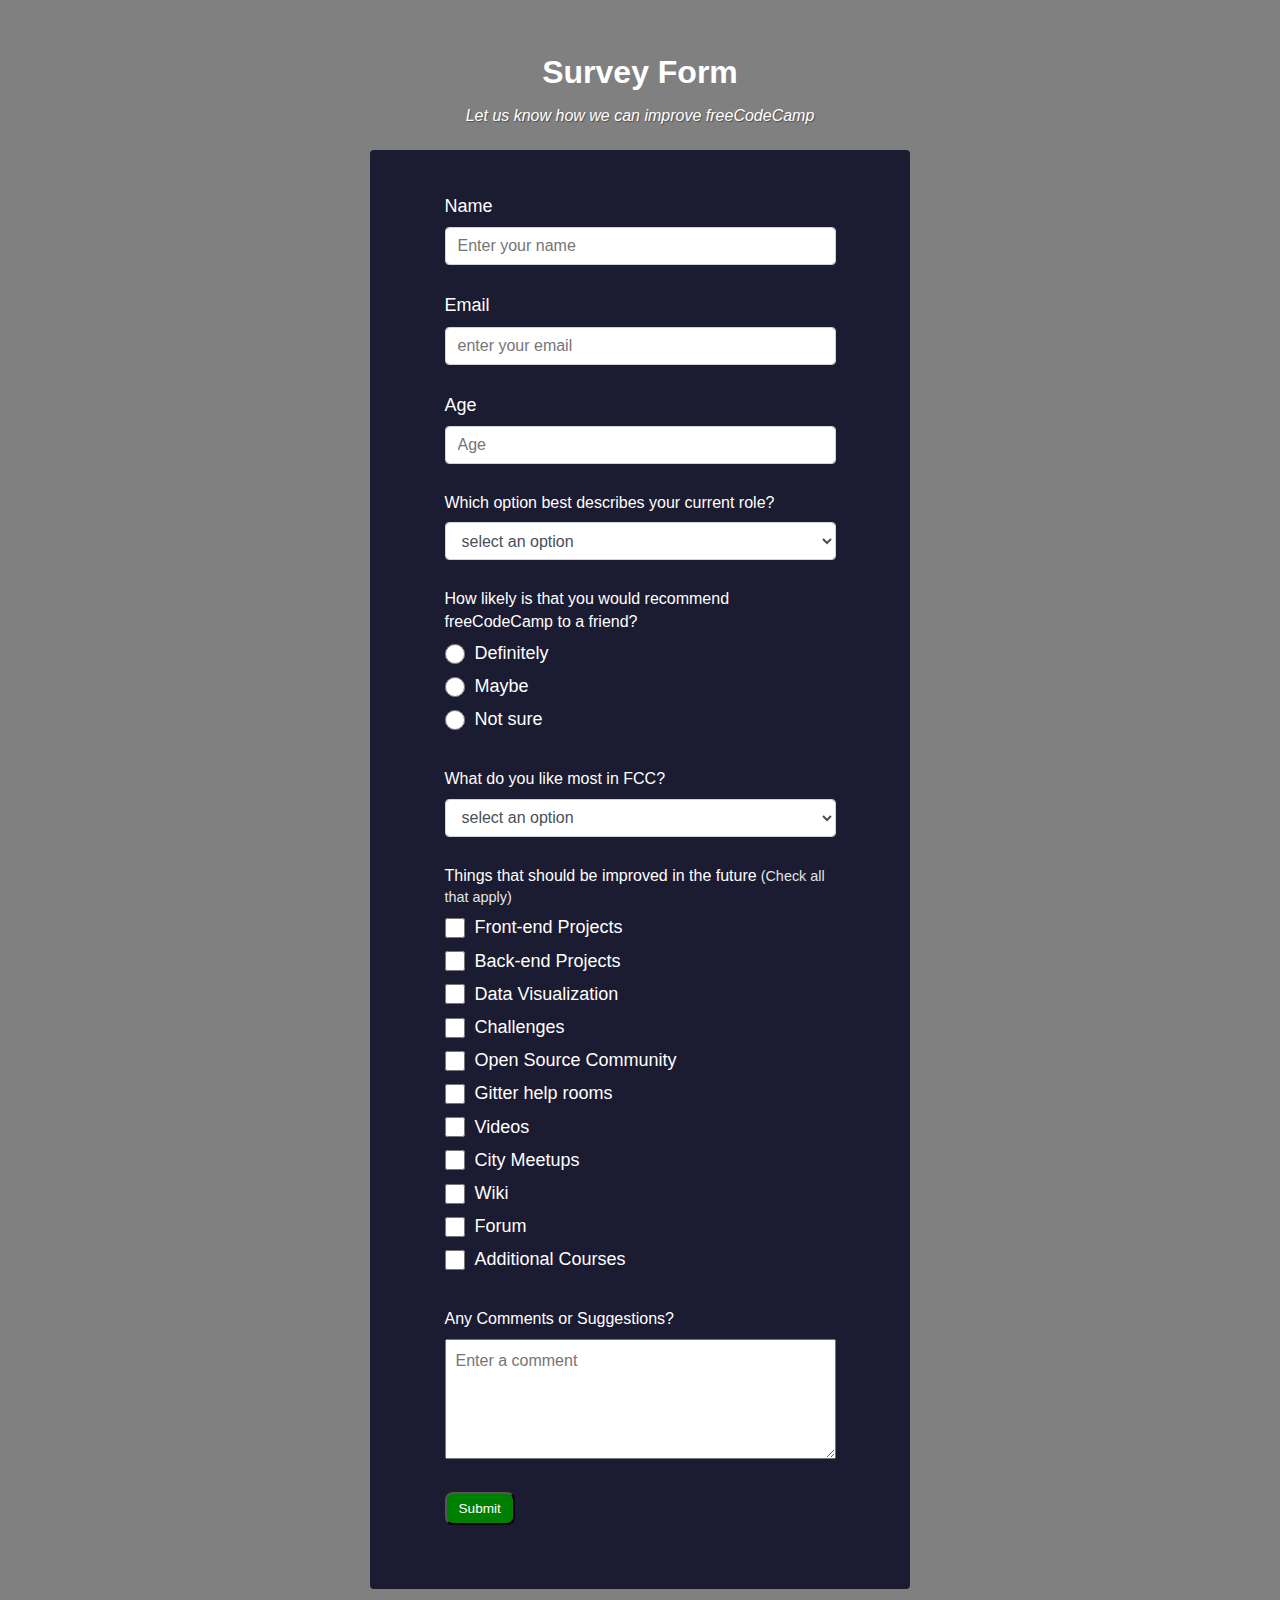
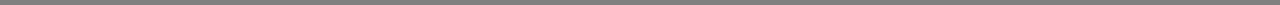
<file: Survey Form/index.html>
<script src="https://cdn.freecodecamp.org/testable-projects-fcc/v1/bundle.js"></script>

<!--
Hello Camper!
For now, the test suite only works in Chrome! Please read the README below in the JS Editor before beginning. Feel free to delete this message once you have read it. Good luck and Happy Coding!
- The freeCodeCamp Team
-->
<!DOCTYPE html>

<html lang="en">

<head>
    <meta charset="utf-8">
    <title>Build a Survey Form</title>
    <meta name="description" content="FCC Web Design Project">
    <meta name="author" content="Anh Nguyen">
    <link rel="stylesheet" href="styles.css">
</head>

<body class="container">
<header class="header">
    <h1 id="title" class="text-center">Survey Form</h1>
    <p id="description" class="description text-center">
        Let us know how we can improve freeCodeCamp</p>
</header>

<form id="survey-form">
    <!-- identification fields -->
    <div class="form-group">
        <label id="name-label" for="name">Name</label>
        <input id="name" name="name" type="text" class="form-control" placeholder="Enter your name" required>
    </div>
    <div class="form-group">
        <label for="Email" id="email-label">Email </label>
        <input id="email" name="email" type="email" class="form-control" placeholder="enter your email" required>
    </div>
    <div class="form-group">
        <label for="number" id="number-label">Age </label>
        <input id="number" name="number" type="number" class="form-control" placeholder="Age" min="1" max="100" required>
    </div>

    <!-- Which option best describes your current role -->
    <div class="form-group">
        <p>Which option best describes your current role?</p>
        <select id="dropdown" name="role" form="survey-form" class="form-control" required>
            <option disabled selected value>select an option</option>
            <option value="student">Student</option>
            <option value="full-time-job">Full time job</option>
            <option value="full-time-learner">Full time learner</option>
            <option value="prefer-not">Prefer not to say</option>
            <option value="other">Other</option>
        </select>
    </div>

    <!-- How likely is that you would recommend freeCodeCamp to a friend -->
    <div class="form-group">
        <p>How likely is that you would recommend freeCodeCamp to a friend?</p>
        <label>
            <input type="radio" name="recommend" id="r_definitely" class="input-radio" value="definitely" required>Definitely
        </label>
        <label>
            <input type="radio" name="recommend" id="r_maybe" class="input-radio" value="maybe" required>Maybe
        </label>
        <label>
            <input type="radio" name="recommend" id="r_not_sure" class="input-radio" value="notsure" required>Not sure
        </label>
    </div>

    <!-- What do you like most in FCC -->
    <div class="form-group">
        <p>What do you like most in FCC?</p>
        <select id="likethemost" name="mostlike" class="form-control">
            <option disabled selected value>select an option</option>
            <option value="challenges">Challenges</option>
            <option value="projects">Projects</option>
            <option value="community">Community</option>
            <option value="open-source">Open Source</option>
        </select>
    </div>

    <!-- Things that should be improved in the future -->
    <div class="form-group">
        <p>Things that should be improved in the future<span class="clue">(Check all that apply)</span></p>
        <label>
            <input type="checkbox" name="checks" value="fep" class="input-checkbox">Front-end Projects
        </label>
        <label>
            <input type="checkbox" name="checks" value="bep" class="input-checkbox">Back-end Projects
        </label>
        <label>
            <input type="checkbox" name="checks" value="datav" class="input-checkbox">Data Visualization
        </label>
        <label>
            <input type="checkbox" name="checks" value="chlgs" class="input-checkbox">Challenges
        </label>
        <label>
            <input type="checkbox" name="checks" value="osc" class="input-checkbox">Open Source Community
        </label>
        <label>
            <input type="checkbox" name="checks" value="ghr" class="input-checkbox">Gitter help rooms
        </label>
        <label>
            <input type="checkbox" name="checks" value="vid" class="input-checkbox">Videos
        </label>
        <label>
            <input type="checkbox" name="checks" class="input-checkbox" value="meet">City Meetups
        </label>
        <label>
            <input type="checkbox" name="checks" class="input-checkbox" value="wiki">Wiki
        </label>
        <label>
            <input type="checkbox" name="checks" class="input-checkbox" value="forum">Forum
        </label>
        <label>
            <input type="checkbox" name="checks" value="addcours" class="input-checkbox">Additional Courses
        </label>
    </div>

    <!-- Any Comments or Suggestions -->
    <div class="form-group">
        <p>Any Comments or Suggestions?</p>
        <textarea id="comments" class="input-textarea" name="comment" placeholder="Enter a comment"></textarea>
    </div>

    <!-- submit -->
    <div class="form-group">
        <button id="submit" type="submit">Submit</button>
    </div>
</form>

</div>

</body>

</html>
</file>
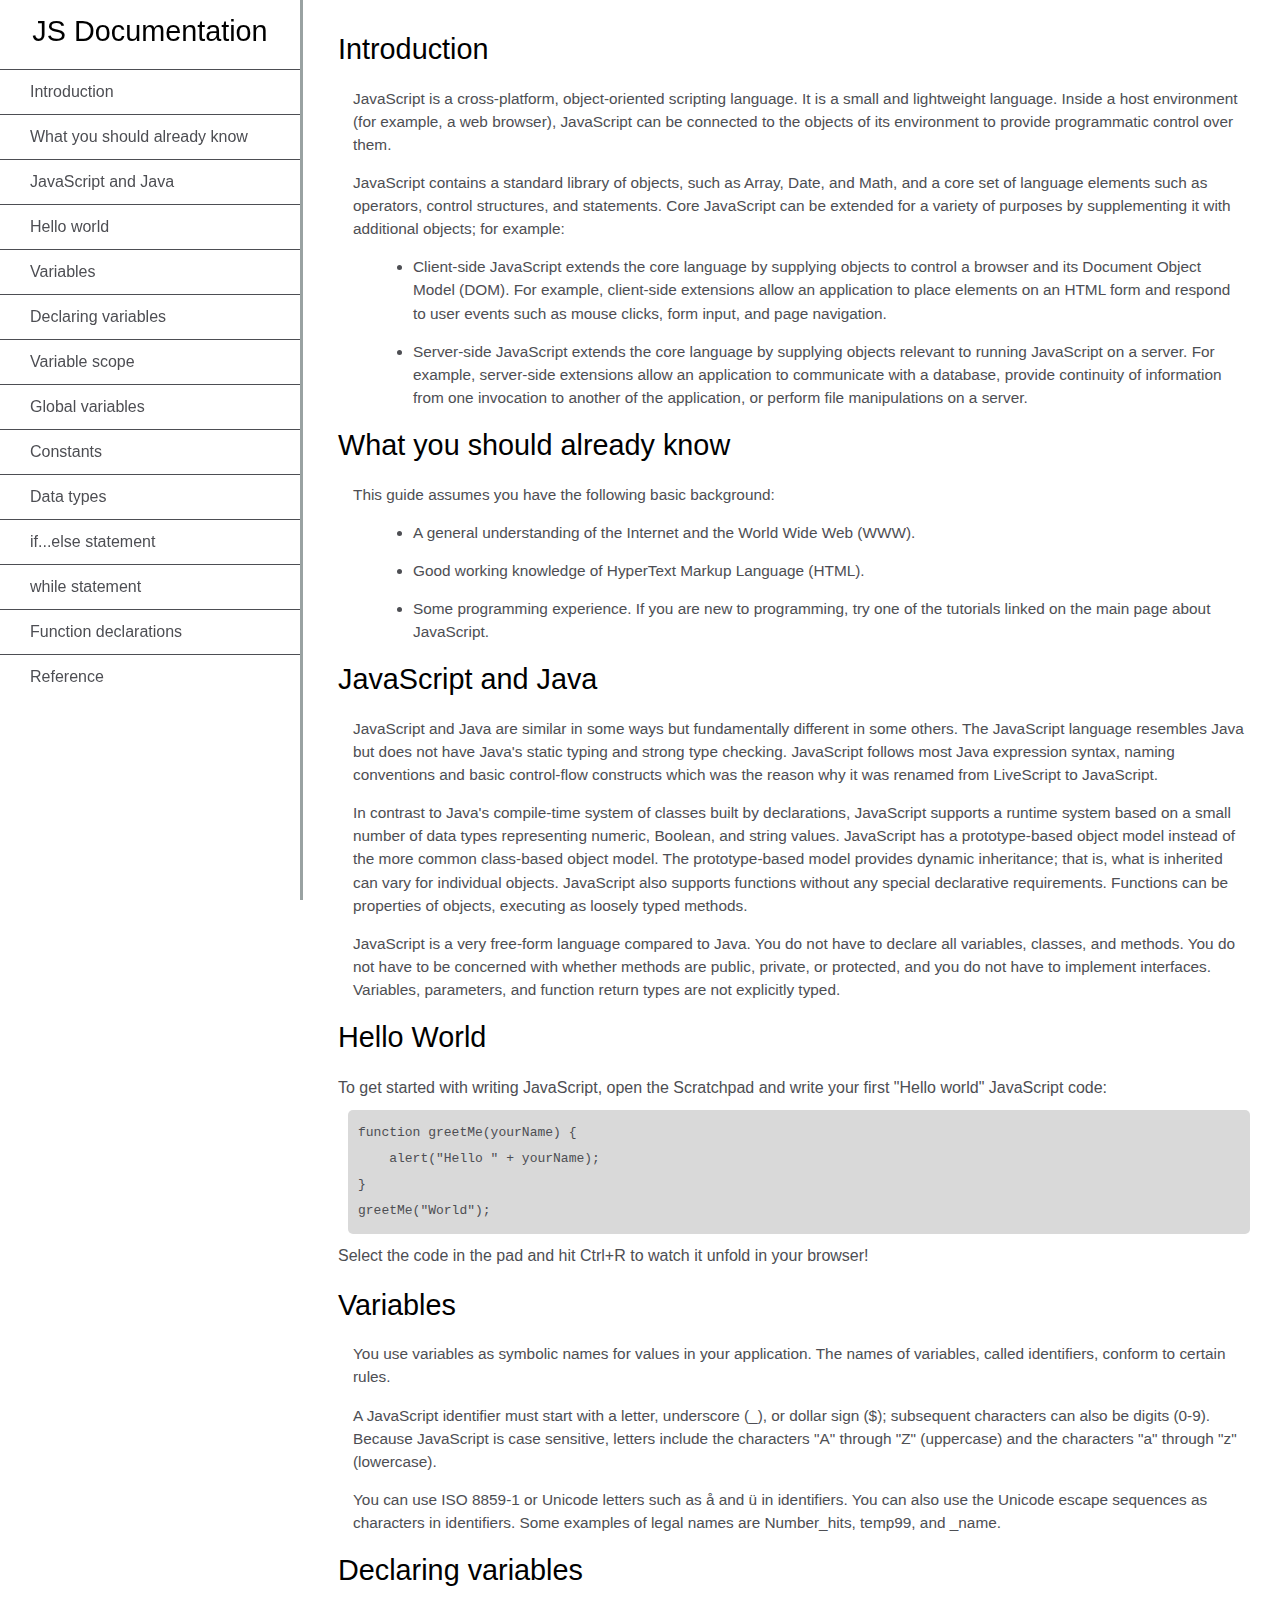
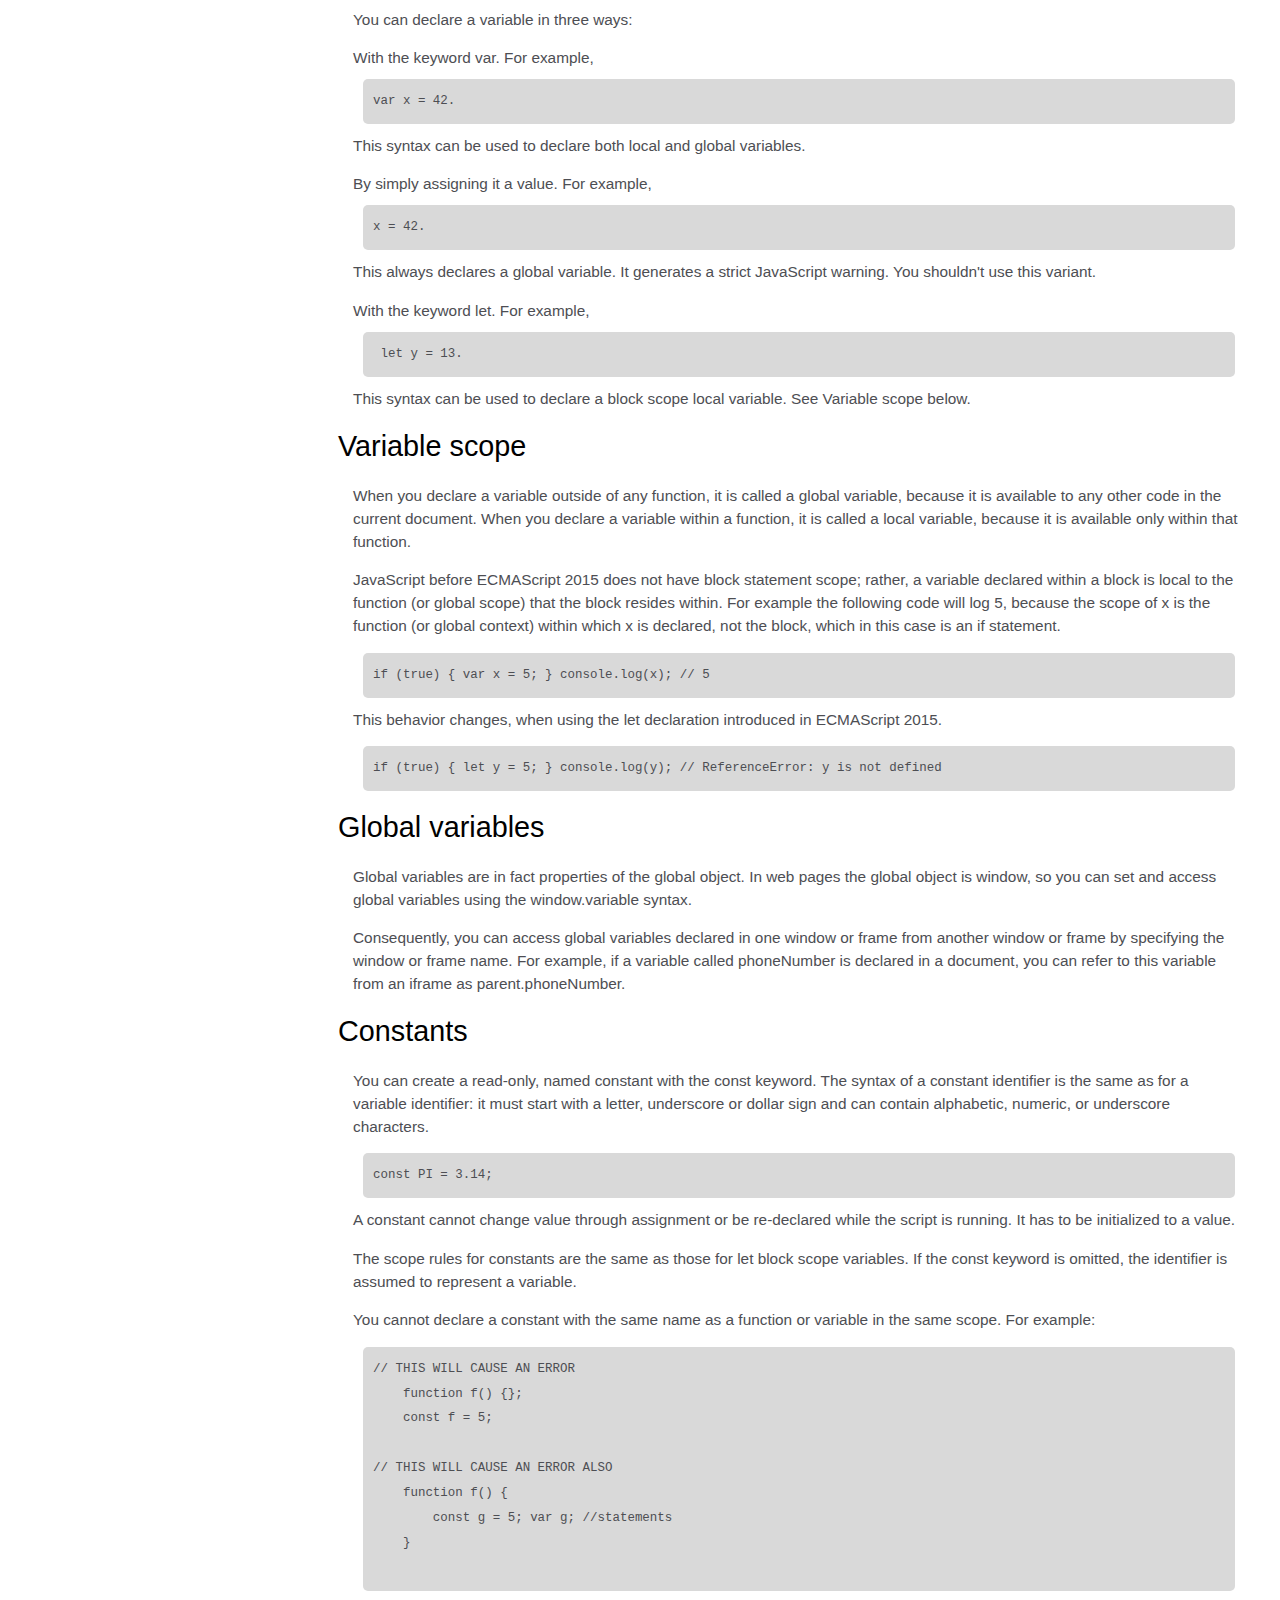
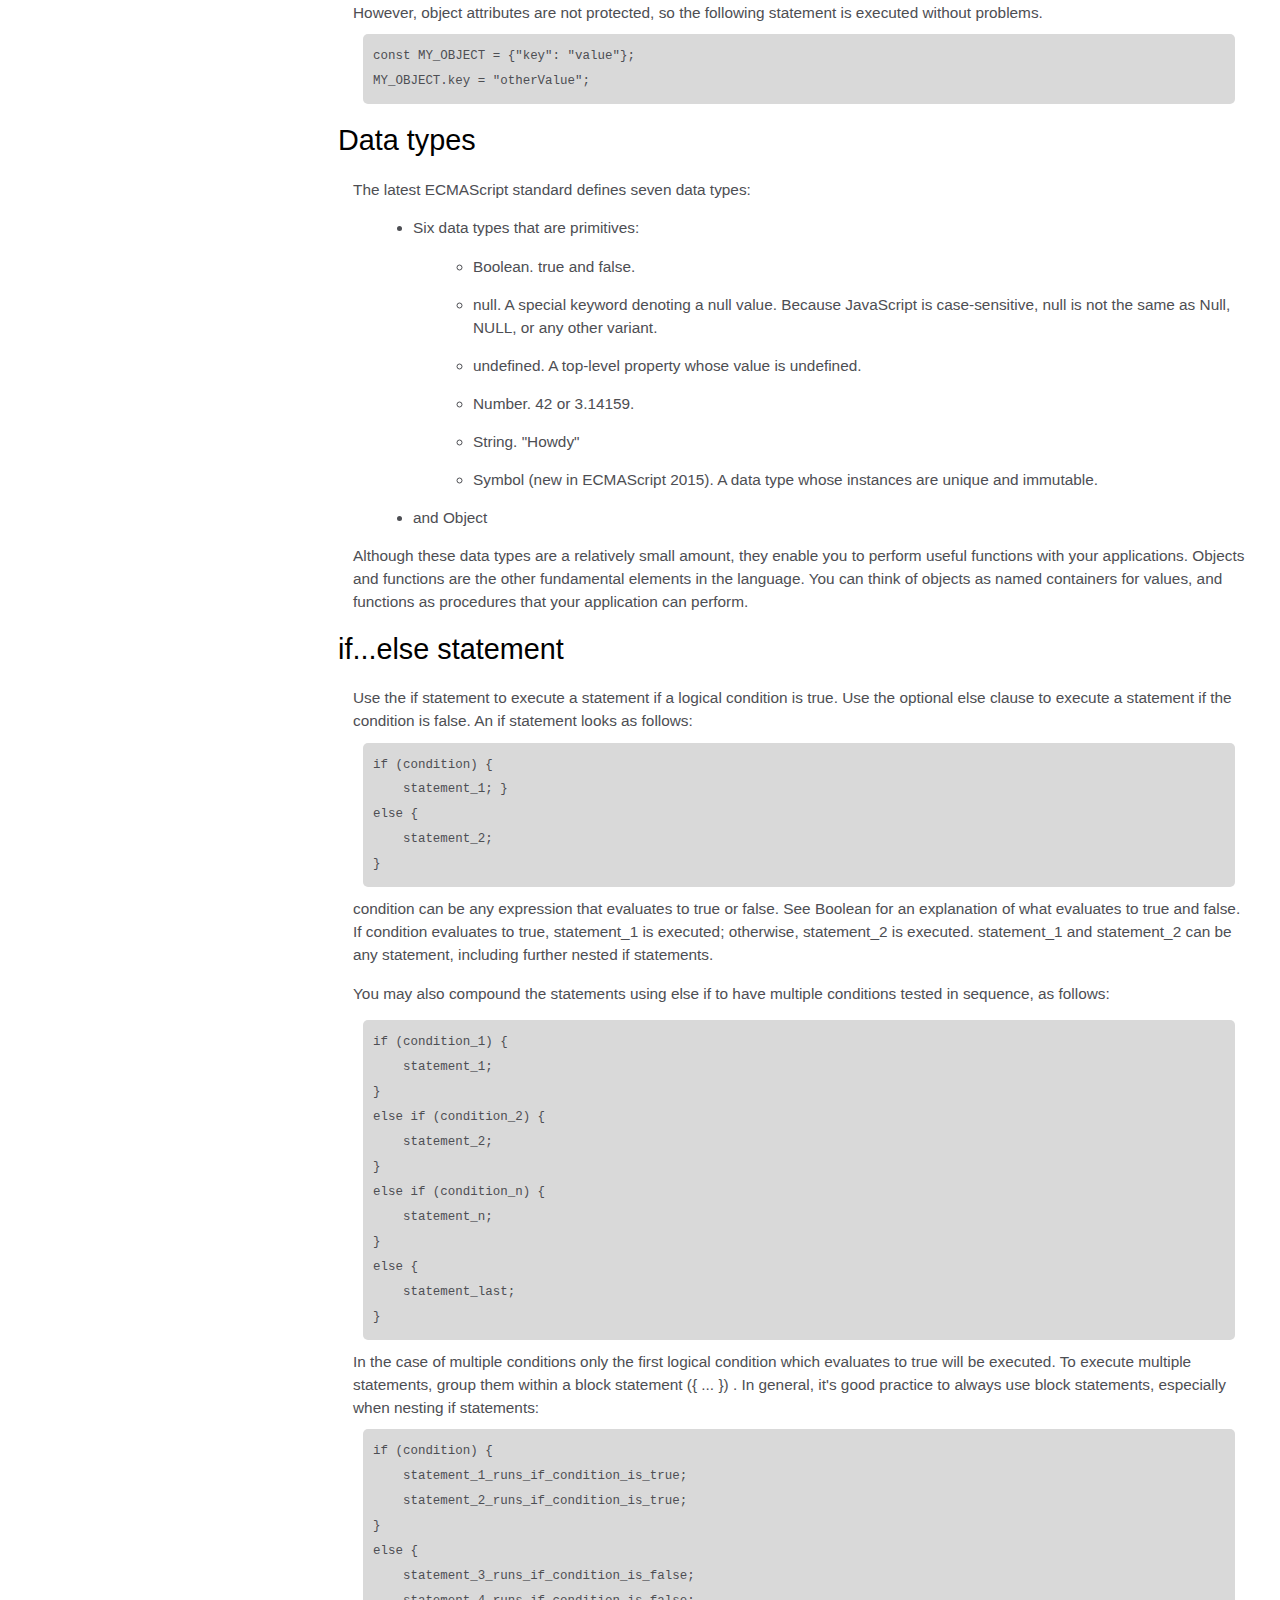
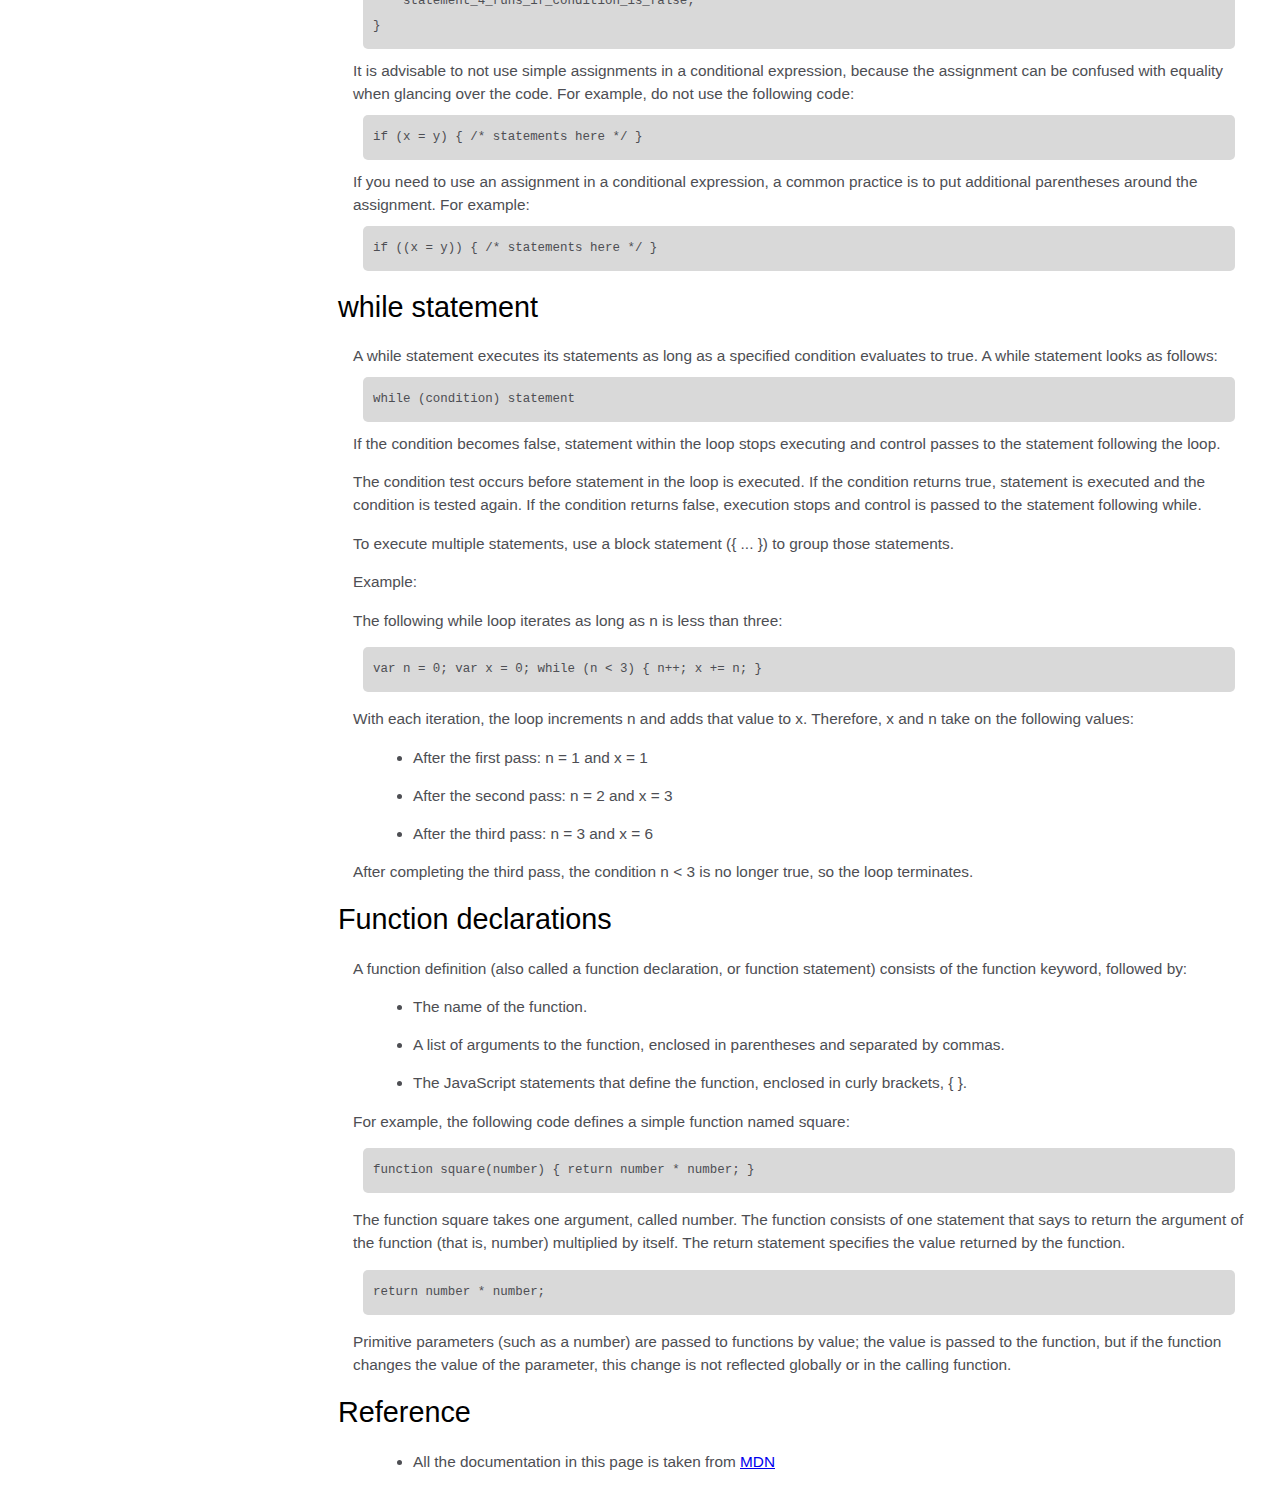
<file: Techinical Document Page/index.html>
<!DOCTYPE html>
<html lang="en">
<head>
	<meta charset="UTF-8">
	<title>Technical Document Page - FCC</title>
	<meta name="description" content="FCC Web Design Project"/>
	<link rel="stylesheet" href="styles.css"/>
</head>
<body>
<nav id="navbar">
	<header>JS Documentation</header>
	<ul>
		<!--	Introduction	-->
		<li>
			<a class="nav-link" href="#Introduction">Introduction</a>
		</li>
		<!--	What you should already know	-->
		<li>
			<a class="nav-link" href="#What_you_should_already_know">What you should already know</a>
		</li>
		<!--	JavaScript vs Java	-->
		<li>
			<a class="nav-link" href="#JavaScript_and_Java">JavaScript and Java</a>
		</li>
		<!--	Hello_World	-->
		<li>
			<a class="nav-link" href="#Hello_world">Hello world</a>
		</li>
		<!--	Variables	-->
		<li>
			<a class="nav-link" href="#Variables">Variables</a>
		</li>
		<!--	Declaring_variables	-->
		<li>
			<a class="nav-link" href="#Declaring_variables">Declaring variables</a>
		</li>
		<!--	Variable_scope	-->
		<li>
			<a class="nav-link" href="#Variable_scope">Variable scope</a>
		</li>
		<!--	Global_variables	-->
		<li>
			<a class="nav-link" href="#Global_variables">Global variables</a>
		</li>
		<!--	Constants	-->
		<li>
			<a class="nav-link" href="#Constants">Constants</a>
		</li>
		<!--	Data_types	-->
		<li>
			<a class="nav-link" href="#Data_types">Data types</a>
		</li>
		<!--	if...else_statement	-->
		<li>
			<a class="nav-link" href="#if...else_statement">if...else statement</a>
		</li>
		<!--	while_statement	-->
		<li>
			<a class="nav-link" href="#while_statement">while statement</a>
		</li>
		<!--	Function_declarations	-->
		<li>
			<a class="nav-link" href="#Function_declarations">Function declarations</a>
		</li>
		<!--	Reference	-->
		<li>
			<a class="nav-link" href="#Reference">Reference</a>
		</li>
	</ul>
</nav>
<main id="main-doc">
	<!--  Introduction  -->
	<section class="main-section" id="Introduction">
		<header>Introduction</header>
		<article>
			<p>
				JavaScript is a cross-platform, object-oriented scripting language. It
				is a small and lightweight language. Inside a host environment (for
				example, a web browser), JavaScript can be connected to the objects of
				its environment to provide programmatic control over them.
			</p>
			<p>
				JavaScript contains a standard library of objects, such as Array, Date,
				and Math, and a core set of language elements such as operators, control
				structures, and statements. Core JavaScript can be extended for a
				variety of purposes by supplementing it with additional objects; for
				example:
			</p>
			<ul>
				<li>
					Client-side JavaScript extends the core language by supplying objects
					to control a browser and its Document Object Model (DOM). For example,
					client-side extensions allow an application to place elements on an
					HTML form and respond to user events such as mouse clicks, form input,
					and page navigation.
				</li>
				<li>
					Server-side JavaScript extends the core language by supplying objects
					relevant to running JavaScript on a server. For example, server-side
					extensions allow an application to communicate with a database,
					provide continuity of information from one invocation to another of
					the application, or perform file manipulations on a server.
				</li>
			</ul>
		</article>
	</section>

	<!--  What you should already know  -->
	<section class="main-section" id="What_you_should_already_know">
		<header>What you should already know</header>
		<article>
			<p>
				This guide assumes you have the following basic background:
			</p>
			<ul>
				<li>
					A general understanding of the Internet and the World Wide Web (WWW).
				</li>
				<li>
					Good working knowledge of HyperText Markup Language (HTML).
				</li>
				<li>
					Some programming experience. If you are new to programming, try one of the tutorials linked on the
					main page about JavaScript.
				</li>
			</ul>
		</article>
	</section>

	<!--  JavaScript_and_Java  -->
	<section class="main-section" id="JavaScript_and_Java">
		<header>JavaScript and Java</header>
		<article>
			<p>
				JavaScript and Java are similar in some ways but fundamentally different in some others.
				The JavaScript language resembles Java but does not have Java's static typing and strong type checking.
				JavaScript follows most Java expression syntax, naming conventions and basic control-flow constructs
				which was the reason why it was renamed from LiveScript to JavaScript.
			</p>
			<p>
				In contrast to Java's compile-time system of classes built by declarations, JavaScript supports a
				runtime system based on a small number of data types representing numeric, Boolean, and string values.
				JavaScript has a prototype-based object model instead of the more common class-based object model. The
				prototype-based model provides dynamic inheritance; that is, what is inherited can vary for individual
				objects. JavaScript also supports functions without any special declarative requirements. Functions can
				be properties of objects, executing as loosely typed methods.
			</p>
			<p>
				JavaScript is a very free-form language compared to Java. You do not have to declare all variables,
				classes, and methods. You do not have to be concerned with whether methods are public, private, or
				protected, and you do not have to implement interfaces. Variables, parameters, and function return types
				are not explicitly typed.
			</p>
		</article>
	</section>

	<!--  Hello World  -->
	<section class="main-section" id="Hello_world">
		<header>Hello World</header>
		<p>
			To get started with writing JavaScript, open the Scratchpad and write your
			first "Hello world" JavaScript code:
            <code>function greetMe(yourName) {
    alert("Hello " + yourName);
}
greetMe("World");</code>
			Select the code in the pad and hit Ctrl+R to watch it unfold in your browser!
		</p>
	</section>

	<!--  Variables  -->
	<section class="main-section" id="Variables">
		<header>Variables</header>
		<article>
			<p>
				You use variables as symbolic names for values in your application. The
				names of variables, called identifiers, conform to certain rules.
			</p>
			<p>
				A JavaScript identifier must start with a letter, underscore (_), or
				dollar sign ($); subsequent characters can also be digits (0-9). Because
				JavaScript is case sensitive, letters include the characters "A" through
				"Z" (uppercase) and the characters "a" through "z" (lowercase).
			</p>
			<p>
				You can use ISO 8859-1 or Unicode letters such as å and ü in identifiers.
				You can also use the Unicode escape sequences as characters in
				identifiers. Some examples of legal names are Number_hits, temp99, and
				_name.
			</p>
		</article>
	</section>

	<!--  Declaring_variables  -->
	<section class="main-section" id="Declaring_variables">
		<header>Declaring variables</header>
		<article>
			You can declare a variable in three ways:
			<p>
				With the keyword var. For example,
				<code>var x = 42.</code>
				This syntax can be used to declare both local and global variables.
			</p>
			<p>
				By simply assigning it a value. For example,
				<code>x = 42.</code>
				This always declares a global variable. It generates a strict JavaScript
				warning. You shouldn't use this variant.
			</p>
			<p>
				With the keyword let. For example,
				<code> let y = 13.</code>
				This syntax can be used to declare a block scope local variable. See Variable scope below.
			</p>
		</article>
	</section>

	<!--  Variable_scope  -->
	<section class="main-section" id="Variable_scope">
		<header>Variable scope</header>
		<article>
			<p>
				When you declare a variable outside of any function, it is called a
				global variable, because it is available to any other code in the
				current document. When you declare a variable within a function, it is
				called a local variable, because it is available only within that
				function.
			</p>
			<p>
				JavaScript before ECMAScript 2015 does not have block statement scope;
				rather, a variable declared within a block is local to the function (or
				global scope) that the block resides within. For example the following
				code will log 5, because the scope of x is the function (or global
				context) within which x is declared, not the block, which in this case
				is an if statement.
			</p>
			<p>
                <code>if (true) { var x = 5; } console.log(x); // 5</code>
				This behavior changes, when using the let declaration introduced in
				ECMAScript 2015.
			</p>
                <code>if (true) { let y = 5; } console.log(y); // ReferenceError: y is not defined</code>
		</article>
	</section>

	<!--  Global_variables  -->
	<section class="main-section" id="Global_variables">
		<header>Global variables</header>
		<article>
			<p>
				Global variables are in fact properties of the global object. In web
				pages the global object is window, so you can set and access global
				variables using the window.variable syntax.
			</p>
			<p>
				Consequently, you can access global variables declared in one window or
				frame from another window or frame by specifying the window or frame
				name. For example, if a variable called phoneNumber is declared in a
				document, you can refer to this variable from an iframe as
				parent.phoneNumber.
			</p>
		</article>
	</section>

	<!--  Constants  -->
	<section class="main-section" id="Constants">
		<header>Constants</header>
		<article>
			<p>
				You can create a read-only, named constant with the const keyword. The
				syntax of a constant identifier is the same as for a variable
				identifier: it must start with a letter, underscore or dollar sign and
				can contain alphabetic, numeric, or underscore characters.
			</p>
			<p>
                <code>const PI = 3.14;</code>
				A constant cannot change value through assignment or be re-declared
				while the script is running. It has to be initialized to a value.
			</p>
			<p>
				The scope rules for constants are the same as those for let block scope
				variables. If the const keyword is omitted, the identifier is assumed to
				represent a variable.
			</p>
			<p>
				You cannot declare a constant with the same name as a function or
				variable in the same scope. For example:
			</p>
			<code>// THIS WILL CAUSE AN ERROR
    function f() {};
    const f = 5;

// THIS WILL CAUSE AN ERROR ALSO
    function f() {
        const g = 5; var g; //statements
    }
            </code>
			However, object attributes are not protected, so the following statement
			is executed without problems.<code>const MY_OBJECT = {"key": "value"};
MY_OBJECT.key = "otherValue";</code>
		</article>
	</section>

	<!--  Data_types  -->
	<section class="main-section" id="Data_types">
		<header>Data types</header>
		<article>
			<p>The latest ECMAScript standard defines seven data types:</p>
			<ul>
				<li>
					<p>Six data types that are primitives:</p>
					<ul>
						<li>Boolean. true and false.</li>
						<li>
							null. A special keyword denoting a null value. Because JavaScript
							is case-sensitive, null is not the same as Null, NULL, or any
							other variant.
						</li>
						<li>undefined. A top-level property whose value is undefined.</li>
						<li>Number. 42 or 3.14159.</li>
						<li>String. "Howdy"</li>
						<li>
							Symbol (new in ECMAScript 2015). A data type whose instances are
							unique and immutable.
						</li>
					</ul>
				</li>
				<li>and Object</li>
			</ul>
			Although these data types are a relatively small amount, they enable you
			to perform useful functions with your applications. Objects and functions
			are the other fundamental elements in the language. You can think of
			objects as named containers for values, and functions as procedures that
			your application can perform.
		</article>
	</section>

	<!--  if...else_statement  -->
	<section class="main-section" id="if...else_statement">
		<header>if...else statement</header>
		<article>
			Use the if statement to execute a statement if a logical condition is
			true. Use the optional else clause to execute a statement if the condition
			is false. An if statement looks as follows:
			<code>if (condition) {
    statement_1; }
else {
    statement_2;
}</code>
			condition can be any expression that evaluates to true or false. See
			Boolean for an explanation of what evaluates to true and false. If
			condition evaluates to true, statement_1 is executed; otherwise,
			statement_2 is executed. statement_1 and statement_2 can be any statement,
			including further nested if statements.
			<p>
				You may also compound the statements using else if to have multiple
				conditions tested in sequence, as follows:
			</p>
			<code>if (condition_1) {
    statement_1;
}
else if (condition_2) {
    statement_2;
}
else if (condition_n) {
    statement_n;
}
else {
    statement_last;
}</code>
			In the case of multiple conditions only the first logical condition which
			evaluates to true will be executed. To execute multiple statements, group
			them within a block statement ({ ... }) . In general, it's good practice
			to always use block statements, especially when nesting if statements:
			<code>if (condition) {
    statement_1_runs_if_condition_is_true;
    statement_2_runs_if_condition_is_true;
}
else {
    statement_3_runs_if_condition_is_false;
    statement_4_runs_if_condition_is_false;
}</code>
			It is advisable to not use simple assignments in a conditional expression,
			because the assignment can be confused with equality when glancing over
			the code. For example, do not use the following code:
			<code>if (x = y) { /* statements here */ }</code> If you need to use an
			assignment in a conditional expression, a common practice is to put
			additional parentheses around the assignment. For example:
			<code>if ((x = y)) { /* statements here */ }</code>
		</article>
	</section>

	<!--  while_statement  -->
	<section class="main-section" id="while_statement">
		<header>while statement</header>
		<article>
			A while statement executes its statements as long as a specified condition
			evaluates to true. A while statement looks as follows:
			<code>while (condition) statement</code> If the condition becomes false,
			statement within the loop stops executing and control passes to the
			statement following the loop.
			<p>
				The condition test occurs before statement in the loop is executed. If
				the condition returns true, statement is executed and the condition is
				tested again. If the condition returns false, execution stops and
				control is passed to the statement following while.
			</p>
			<p>
				To execute multiple statements, use a block statement ({ ... }) to group
				those statements.
			</p>
			Example:
			<p>The following while loop iterates as long as n is less than three:</p>
			<code>var n = 0; var x = 0; while (n &lt; 3) { n++; x += n; }</code>
			<p>
				With each iteration, the loop increments n and adds that value to x.
				Therefore, x and n take on the following values:
			</p>
			<ul>
				<li>After the first pass: n = 1 and x = 1</li>
				<li>After the second pass: n = 2 and x = 3</li>
				<li>After the third pass: n = 3 and x = 6</li>
			</ul>
			<p>
				After completing the third pass, the condition n &lt; 3 is no longer
				true, so the loop terminates.
			</p>
		</article>
	</section>

	<!--  Functions_declarations  -->
	<section class="main-section" id="Function_declarations">
		<header>Function declarations</header>
		<article>
			A function definition (also called a function declaration, or function
			statement) consists of the function keyword, followed by:
			<ul>
				<li>The name of the function.</li>
				<li>
					A list of arguments to the function, enclosed in parentheses and
					separated by commas.
				</li>
				<li>
					The JavaScript statements that define the function, enclosed in curly
					brackets, { }.
				</li>
			</ul>
			<p>
				For example, the following code defines a simple function named square:
			</p>
			<code>function square(number) { return number * number; }</code>
			<p>
				The function square takes one argument, called number. The function
				consists of one statement that says to return the argument of the
				function (that is, number) multiplied by itself. The return statement
				specifies the value returned by the function.
			</p>
			<code>return number * number;</code>
			<p>
				Primitive parameters (such as a number) are passed to functions by
				value; the value is passed to the function, but if the function changes
				the value of the parameter, this change is not reflected globally or in
				the calling function.
			</p>
		</article>
	</section>

	<!--  Reference  -->
	<section class="main-section" id="Reference">
		<header>Reference</header>
		<article>
			<ul>
				<li>
					All the documentation in this page is taken from
					<a href="https://developer.mozilla.org/en-US/docs/Web/JavaScript/Guide" target="_blank">MDN</a
					>
				</li>
			</ul>
		</article>
	</section>
</main>
</body>
</html>
</file>
<file: Survey Form/styles.css>
body {
  font-family: "Poppins", sans-serif;
  font-size: 1rem;
  font-weight: 400;
  line-height: 1.4;
  color: white;
  margin: 0;
  background-color: grey;
}

@media (max-width: 400px) {
  body {
    font-size: 13px;
  }
}

/* Container contain header & form */
.container {
  width: 100%;
  margin: 3.125rem auto 0 auto;
  border-color: lightcoral;
}
@media (min-width: 768px) {
  .container {
    max-width: 720px;
  }
}

@media (min-width: 576px) {
  .container {
    max-width: 540px;
  }
}

/* Top section*/
.header {
  padding-bottom: 15px;
  position: center;
  width: 100%;
  z-index: 1;
  top: 0%;
  display: block;
}

#description {
  margin-top: 10px;
}
.description {
  font-style: italic;
  font-weight: 200;
  text-shadow: 1px 1px 1px rgba(0, 0, 0, 0.4);
}
.text-center {
  text-align: center;
}
h1,
p {
  margin-top: 0;
  margin-bottom: 0.5rem;
}

/*Main Section*/

/*Form*/
form {
  padding: 2.5rem 0.625rem;
  border-radius: 0.25rem;
  display: block;
  background-color: #1b1b32;
}

@media (min-width: 480px) {
  form {
    padding: 2.5rem;
  }
}

#survey-form {
  display: flex;
  flex-direction: column;
  align-items: center;
}

.form-group {
  margin: 0 auto 1.25rem auto;
  padding: 0.25rem;
  width: 85%;
}
.form-control {
  display: flex;
  width: 100%;
  height: 2.375rem;
  padding: 0.375rem 0.75rem;
  color: #495057;
  background-color: #fff;
  background-clip: padding-box;
  border: 1px solid #ced4da;
  border-radius: 0.25rem;
  transition: border-color 0.15s ease-in-out, box-shadow 0.15s ease-in-out;
}

label {
  display: flex;
  align-items: center;
  font-size: 1.125rem;
  margin-bottom: 0.5rem;
}

input,
button,
select,
textarea {
  margin: 0;
  font-family: inherit;
  font-size: inherit;
  line-height: inherit;
}

fieldset {
  display: flex;
  flex-direction: column;
  align-items: flex-start;
  border: 0;
  min-width: 100%;
}

fieldset label:hover {
  font-weight: bold;
}

.input-radio,
.input-checkbox {
  display: inline-block;
  margin-right: 0.625rem;
  min-height: 1.25rem;
  min-width: 1.25rem;
}

.clue {
  margin-left: 0.25rem;
  font-size: 0.9rem;
  color: #e4e4e4;
}

.input-textarea {
  min-height: 120px;
  width: 100%;
  padding: 0.625rem;
  resize: vertical;
}

#submit {
  background-color: green;
  border-radius: 8px;
  padding: 5px 12px 5px 12px;
  margin: 5px auto auto;
  font-size: 85%;
  color: white;
}
</file>
<file: Techinical Document Page/styles.css>
html,
body {
    min-width: 290px;
    color: #4d4e53;
    background-color: #ffffff;
    font-family: "Open Sans", Arial, sans-serif;
    line-height: 1.5;
}

header {
    color: black;
    margin: 10px;
    text-align: center;
    font-size: 1.8em;
    font-weight: lighter;
}

#navbar {
    position: fixed;
    min-width: 290px;
    top: 0;
    left: 0;
    width: 300px;
    height: 100%;
    border-right: solid;
    border-color: rgba(0, 22, 22, 0.4);
}
#navbar ul {
    height: 88%;
    padding: 0;
    overflow-y: auto;
    overflow-x: hidden;
}

#navbar li {
    color: #4d4e53;
    border-top: 1px solid;
    list-style: none;
    position: relative;
    width: 100%;
}

#navbar a {
    display: block;
    padding: 10px 30px;
    color: #4d4e53;
    text-decoration: none;
    cursor: pointer;
}

#main-doc {
    position: absolute;
    margin-left: 310px;
    padding: 20px;
    margin-bottom: 110px;
}

#main-doc header {
    text-align: left;
    margin: 0;
}

section article {
    color: #4d4e53;
    margin: 15px;
    font-size: 0.96em;
}

section li {
    margin: 15px 0 0 20px;
}

code {
    display: block;
    text-align-all: left;
    white-space: pre;
    position: relative;
    word-break: normal;
    word-wrap: normal;
    line-height: 2;
    background-color: #d9d9d9;
    padding: 10px;
    margin: 10px;
    border-radius: 5px;
}

@media only screen and (max-width: 815px) {
    /* For mobile phones: */
    #navbar ul {
        border: 1px solid;
        height: 207px;
    }

    #navbar {
        background-color: white;
        position: absolute;
        top: 0;
        padding: 0;
        margin: 0;
        width: 100%;
        max-height: 275px;
        border: none;
        z-index: 1;
        border-bottom: 2px solid;
    }

    #main-doc {
        position: relative;
        margin-left: 0;
        margin-top: 270px;
    }
}

@media only screen and (max-width: 400px) {
    #main-doc {
        margin-left: -10px;
    }

    code {
        margin-left: -20px;
        width: 100%;
        padding: 15px 45px 15px 10px;
        min-width: 233px;
    }
}
</file>
